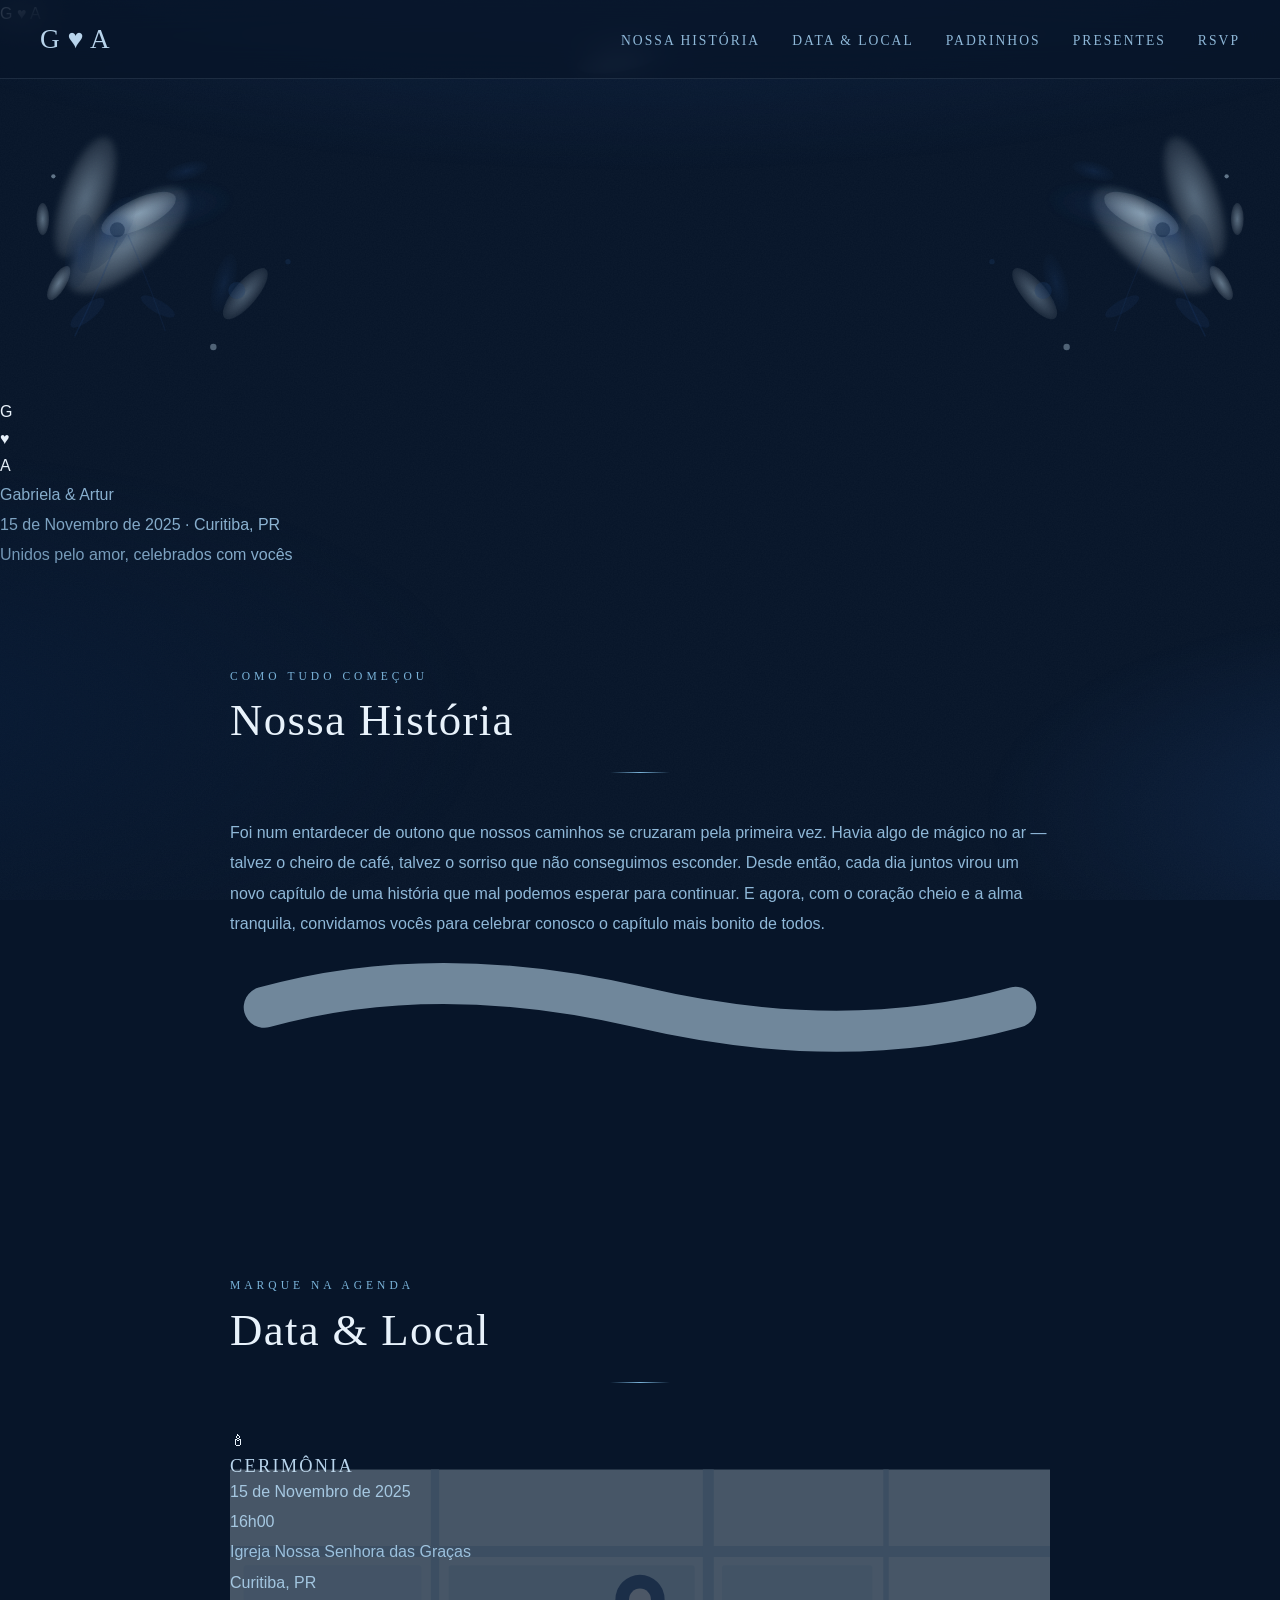
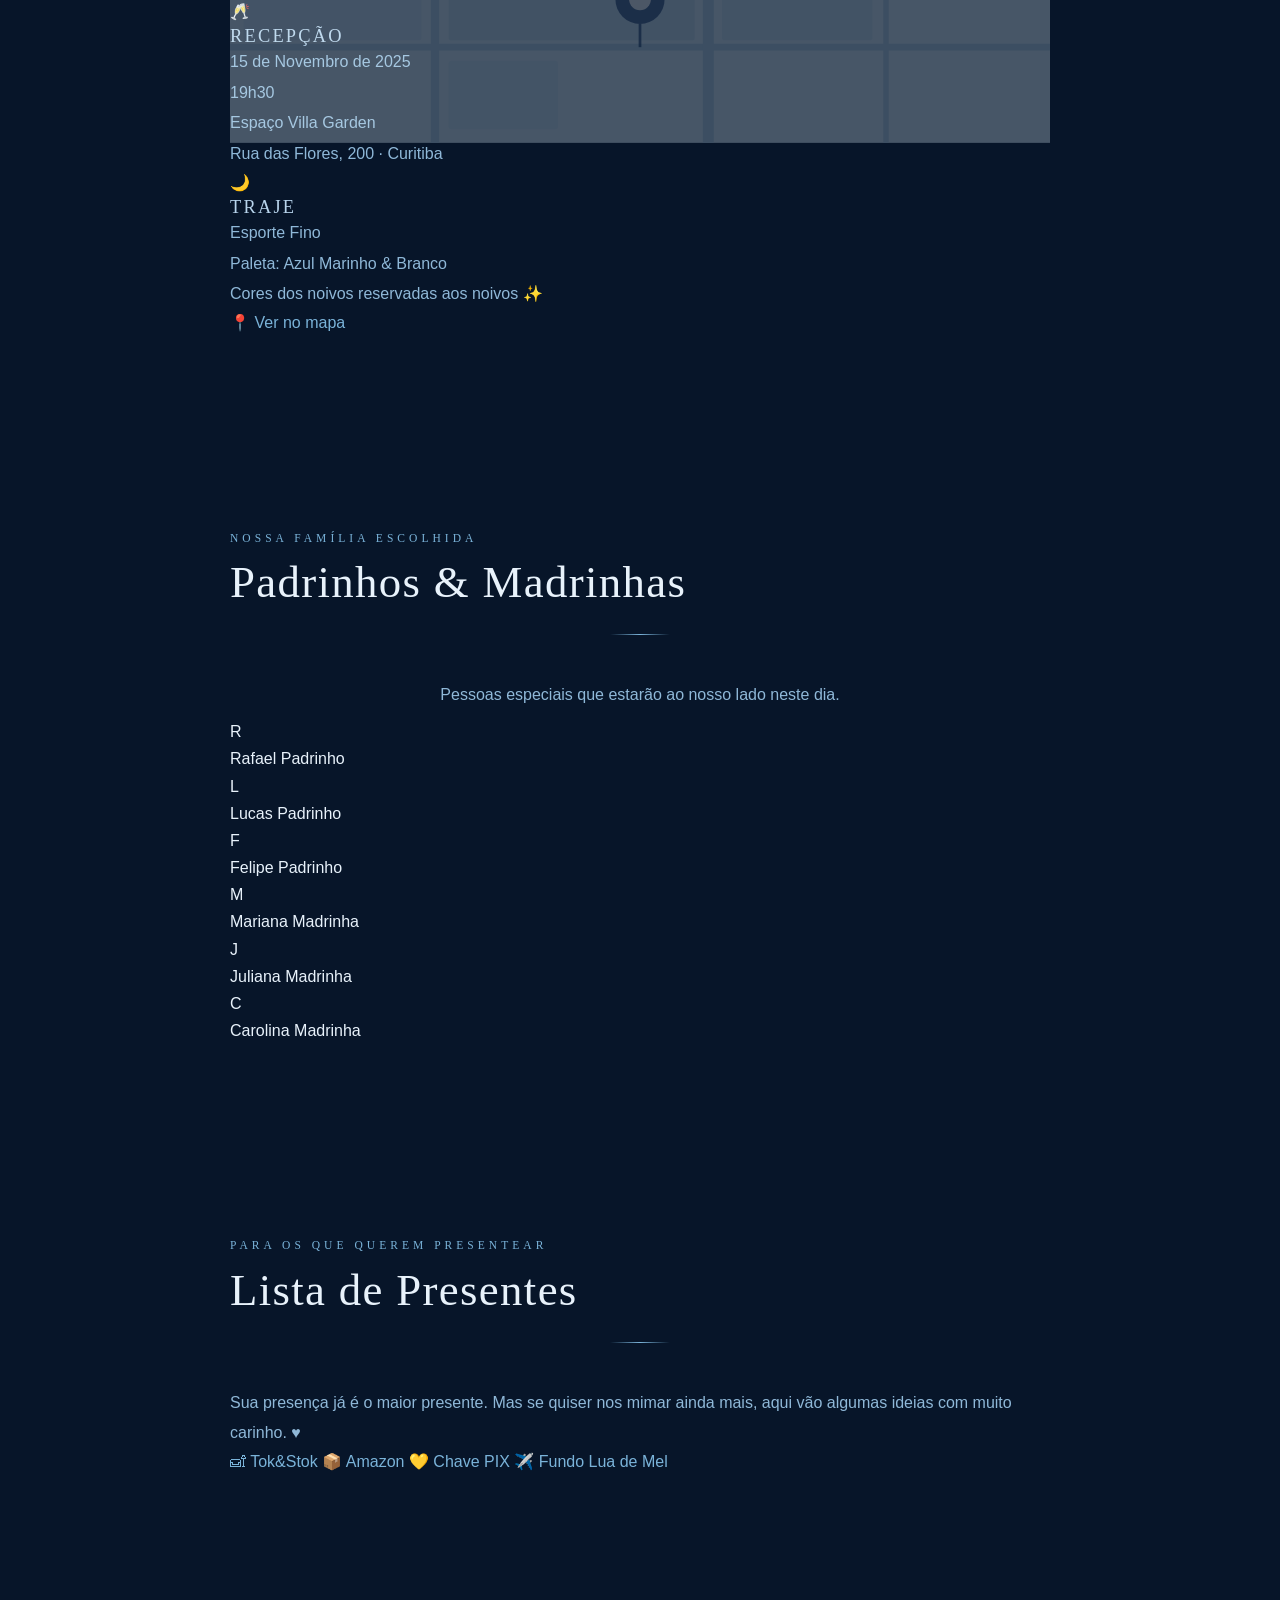
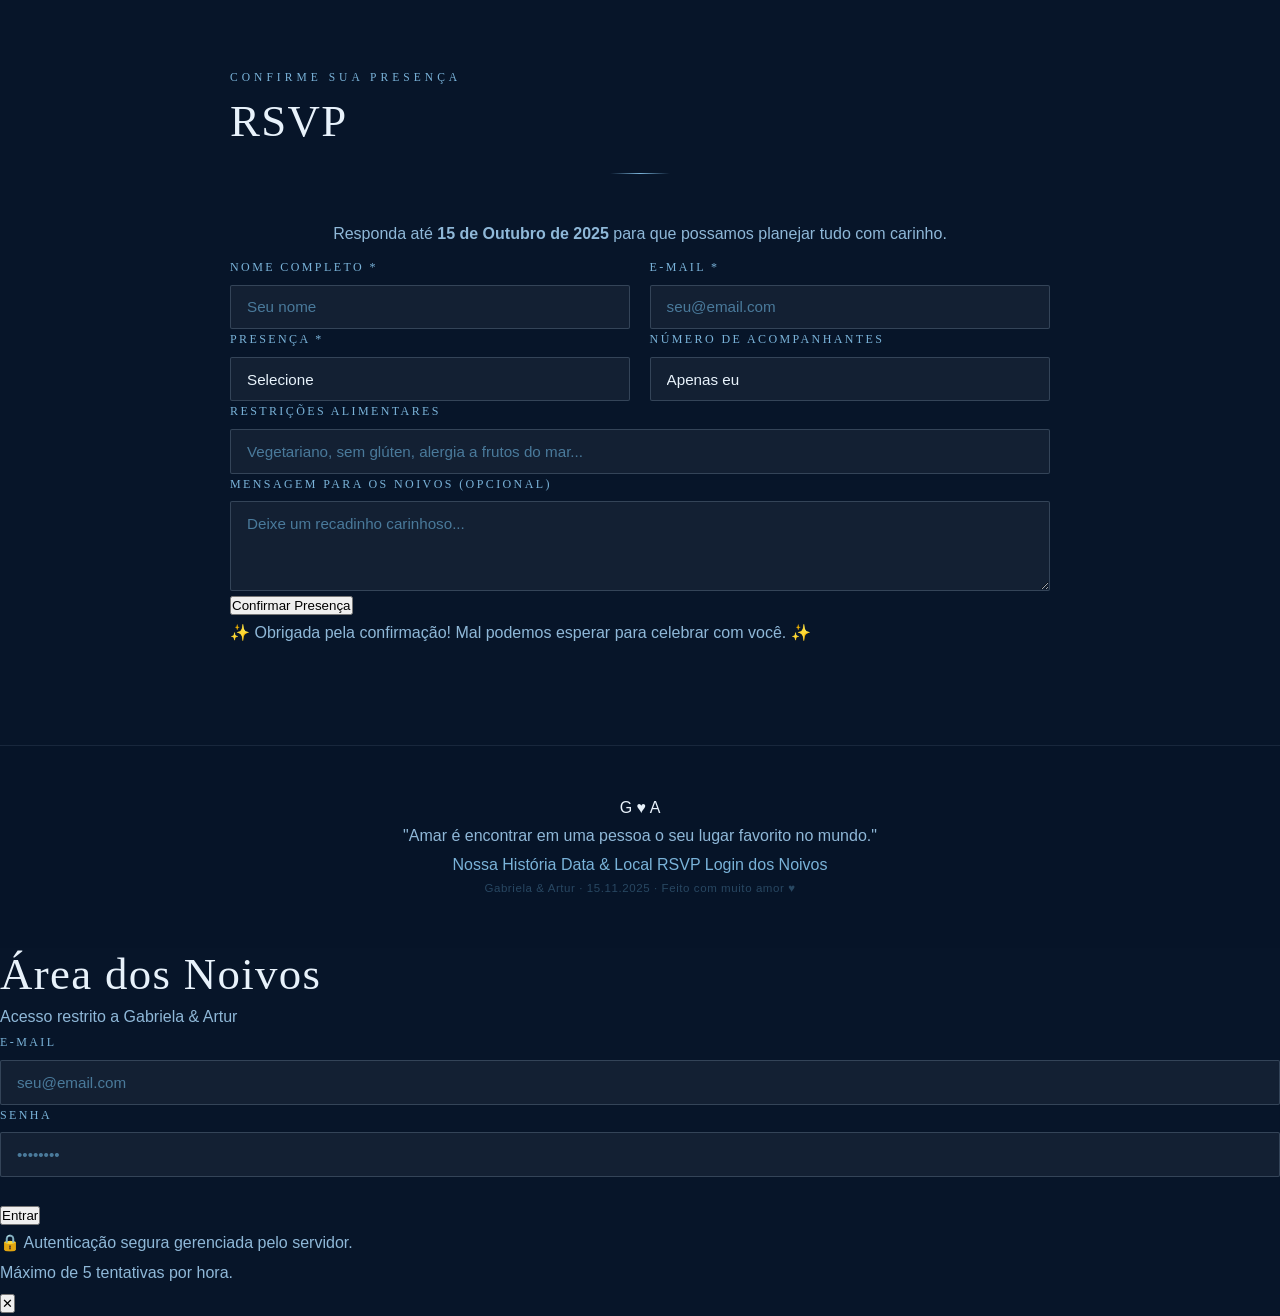
<file: index.html>
<!DOCTYPE html>
<html lang="pt-BR">
<head>
  <meta charset="UTF-8" />
  <meta name="viewport" content="width=device-width, initial-scale=1.0" />
  <meta name="description" content="Celebre conosco — Gabriela &amp; Artur | Casamento 2025" />
  <!-- SECURITY: CSP básico contra XSS -->
  <meta http-equiv="Content-Security-Policy"
        content="default-src 'self' https://fonts.googleapis.com https://fonts.gstatic.com; style-src 'self' 'unsafe-inline' https://fonts.googleapis.com; script-src 'self' 'unsafe-inline'; img-src 'self' data:;" />
  <title>G ♥ A — Nosso Casamento</title>
  <link rel="stylesheet" href="style.css" />
  <!-- Preconnect para Google Fonts -->
  <link rel="preconnect" href="https://fonts.googleapis.com" />
  <link rel="preconnect" href="https://fonts.gstatic.com" crossorigin />
</head>
<body>

  <!-- ══ PAGE LOADER ══ -->
  <div id="page-loader" aria-hidden="true">
    <div class="loader-monogram">G ♥ A</div>
    <div class="loader-line"></div>
  </div>

  <!-- ══ NAVIGATION ══ -->
  <nav id="main-nav" role="navigation" aria-label="Navegação principal">
    <a href="#hero" class="nav-logo" aria-label="Início">G ♥ A</a>

    <button class="nav-toggle" aria-expanded="false" aria-controls="nav-menu" aria-label="Abrir menu">
      <span></span><span></span><span></span>
    </button>

    <ul class="nav-links" id="nav-menu" role="list">
      <li><a href="#story">Nossa História</a></li>
      <li><a href="#date-venue">Data &amp; Local</a></li>
      <li><a href="#wedding-party">Padrinhos</a></li>
      <li><a href="#gifts">Presentes</a></li>
      <li><a href="#rsvp">RSVP</a></li>
    </ul>
  </nav>

  <!-- ══ HERO ══ -->
  <section id="hero" aria-label="Cabeçalho do casamento">

    <!-- Watercolor background wash -->
    <div class="hero-watercolor" aria-hidden="true"></div>

    <!-- Floral watercolor decoration (SVG inline) -->
    <div class="wc-flowers" aria-hidden="true">
      <svg viewBox="0 0 1200 340" preserveAspectRatio="xMidYMax meet" xmlns="http://www.w3.org/2000/svg">
        <defs>
          <filter id="blur-soft">
            <feGaussianBlur stdDeviation="3" />
          </filter>
          <radialGradient id="petal-grad-navy" cx="50%" cy="50%" r="50%">
            <stop offset="0%" stop-color="#1a3a6b" stop-opacity="0.85"/>
            <stop offset="100%" stop-color="#0d2545" stop-opacity="0.3"/>
          </radialGradient>
          <radialGradient id="petal-grad-sky" cx="50%" cy="50%" r="50%">
            <stop offset="0%" stop-color="#b8d4e8" stop-opacity="0.9"/>
            <stop offset="100%" stop-color="#dceef8" stop-opacity="0.2"/>
          </radialGradient>
        </defs>

        <!-- LEFT cluster -->
        <!-- Large back petals -->
        <ellipse cx="120" cy="200" rx="70" ry="28" fill="url(#petal-grad-sky)" transform="rotate(-40 120 200)" filter="url(#blur-soft)" opacity="0.6"/>
        <ellipse cx="80"  cy="160" rx="60" ry="22" fill="url(#petal-grad-sky)" transform="rotate(-70 80 160)"  filter="url(#blur-soft)" opacity="0.5"/>
        <ellipse cx="160" cy="170" rx="55" ry="20" fill="url(#petal-grad-navy)" transform="rotate(-10 160 170)" filter="url(#blur-soft)" opacity="0.35"/>
        <!-- Mid petals -->
        <ellipse cx="100" cy="195" rx="42" ry="16" fill="url(#petal-grad-navy)" transform="rotate(-55 100 195)" opacity="0.55"/>
        <ellipse cx="130" cy="175" rx="38" ry="14" fill="url(#petal-grad-sky)"  transform="rotate(-25 130 175)" opacity="0.65"/>
        <ellipse cx="75"  cy="210" rx="35" ry="13" fill="url(#petal-grad-navy)" transform="rotate(-80 75 210)"  opacity="0.45"/>
        <!-- Center -->
        <circle cx="110" cy="190" r="14" fill="#1a3a6b" opacity="0.25" filter="url(#blur-soft)"/>
        <circle cx="110" cy="190" r="7"  fill="#0d2545" opacity="0.5"/>
        <!-- Tiny buds -->
        <ellipse cx="55"  cy="240" rx="18" ry="7"  fill="url(#petal-grad-sky)"  transform="rotate(-60 55 240)"  opacity="0.55"/>
        <ellipse cx="175" cy="135" rx="20" ry="8"  fill="url(#petal-grad-navy)" transform="rotate(-15 175 135)" opacity="0.4"/>
        <ellipse cx="40"  cy="180" rx="15" ry="6"  fill="url(#petal-grad-sky)"  transform="rotate(-90 40 180)"  opacity="0.5"/>
        <!-- Stems -->
        <path d="M 110 200 Q 90 250 70 290" stroke="#1a3a6b" stroke-width="1.5" fill="none" opacity="0.25"/>
        <path d="M 120 195 Q 140 240 155 285" stroke="#1a3a6b" stroke-width="1.2" fill="none" opacity="0.2"/>
        <!-- Leaves -->
        <ellipse cx="82"  cy="268" rx="20" ry="7"  fill="#1a3a6b" transform="rotate(-40 82 268)"  opacity="0.2"/>
        <ellipse cx="148" cy="262" rx="18" ry="6"  fill="#1a3a6b" transform="rotate(30 148 262)"   opacity="0.18"/>
        <!-- Second smaller flower -->
        <ellipse cx="230" cy="250" rx="30" ry="11" fill="url(#petal-grad-sky)"  transform="rotate(-50 230 250)" opacity="0.4"/>
        <ellipse cx="210" cy="240" rx="28" ry="10" fill="url(#petal-grad-navy)" transform="rotate(-75 210 240)" opacity="0.35"/>
        <circle  cx="222" cy="247" r="8"  fill="#1a3a6b" opacity="0.3"/>
        <!-- Dots -->
        <circle cx="200" cy="300" r="3" fill="#b8d4e8" opacity="0.4"/>
        <circle cx="50"  cy="140" r="2" fill="#b8d4e8" opacity="0.5"/>
        <circle cx="270" cy="220" r="2.5" fill="#1a3a6b" opacity="0.3"/>

        <!-- RIGHT cluster (mirrored ~x=1080) -->
        <ellipse cx="1080" cy="200" rx="70" ry="28" fill="url(#petal-grad-sky)"  transform="rotate(40 1080 200)"  filter="url(#blur-soft)" opacity="0.6"/>
        <ellipse cx="1120" cy="160" rx="60" ry="22" fill="url(#petal-grad-sky)"  transform="rotate(70 1120 160)"  filter="url(#blur-soft)" opacity="0.5"/>
        <ellipse cx="1040" cy="170" rx="55" ry="20" fill="url(#petal-grad-navy)" transform="rotate(10 1040 170)"  filter="url(#blur-soft)" opacity="0.35"/>
        <ellipse cx="1100" cy="195" rx="42" ry="16" fill="url(#petal-grad-navy)" transform="rotate(55 1100 195)" opacity="0.55"/>
        <ellipse cx="1070" cy="175" rx="38" ry="14" fill="url(#petal-grad-sky)"  transform="rotate(25 1070 175)" opacity="0.65"/>
        <ellipse cx="1125" cy="210" rx="35" ry="13" fill="url(#petal-grad-navy)" transform="rotate(80 1125 210)" opacity="0.45"/>
        <circle  cx="1090" cy="190" r="14" fill="#1a3a6b" opacity="0.25" filter="url(#blur-soft)"/>
        <circle  cx="1090" cy="190" r="7"  fill="#0d2545" opacity="0.5"/>
        <ellipse cx="1145" cy="240" rx="18" ry="7"  fill="url(#petal-grad-sky)"  transform="rotate(60 1145 240)"  opacity="0.55"/>
        <ellipse cx="1025" cy="135" rx="20" ry="8"  fill="url(#petal-grad-navy)" transform="rotate(15 1025 135)"  opacity="0.4"/>
        <ellipse cx="1160" cy="180" rx="15" ry="6"  fill="url(#petal-grad-sky)"  transform="rotate(90 1160 180)"  opacity="0.5"/>
        <path d="M 1090 200 Q 1110 250 1130 290" stroke="#1a3a6b" stroke-width="1.5" fill="none" opacity="0.25"/>
        <path d="M 1080 195 Q 1060 240 1045 285" stroke="#1a3a6b" stroke-width="1.2" fill="none" opacity="0.2"/>
        <ellipse cx="1118" cy="268" rx="20" ry="7"  fill="#1a3a6b" transform="rotate(40 1118 268)"  opacity="0.2"/>
        <ellipse cx="1052" cy="262" rx="18" ry="6"  fill="#1a3a6b" transform="rotate(-30 1052 262)" opacity="0.18"/>
        <ellipse cx="970"  cy="250" rx="30" ry="11" fill="url(#petal-grad-sky)"  transform="rotate(50 970 250)"  opacity="0.4"/>
        <ellipse cx="990"  cy="240" rx="28" ry="10" fill="url(#petal-grad-navy)" transform="rotate(75 990 240)"  opacity="0.35"/>
        <circle  cx="978"  cy="247" r="8"  fill="#1a3a6b" opacity="0.3"/>
        <circle  cx="1000" cy="300" r="3"  fill="#b8d4e8" opacity="0.4"/>
        <circle  cx="1150" cy="140" r="2"  fill="#b8d4e8" opacity="0.5"/>
        <circle  cx="930"  cy="220" r="2.5" fill="#1a3a6b" opacity="0.3"/>

        <!-- Top center small spray -->
        <ellipse cx="580" cy="30" rx="40" ry="12" fill="url(#petal-grad-sky)"   transform="rotate(-10 580 30)" opacity="0.4"/>
        <ellipse cx="620" cy="25" rx="35" ry="11" fill="url(#petal-grad-navy)"  transform="rotate(15 620 25)"  opacity="0.3"/>
        <circle  cx="598" cy="30" r="6"  fill="#1a3a6b" opacity="0.2"/>
      </svg>
    </div>

    <!-- MONOGRAM -->
    <div class="hero-monogram" role="img" aria-label="Monograma G e A com coração">
      <div class="monogram-wrap">
        <span class="mono-letter">G</span>
        <div class="mono-divider" aria-hidden="true">
          <div class="mono-divider-line"></div>
          <span class="mono-heart">♥</span>
          <div class="mono-divider-line"></div>
        </div>
        <span class="mono-letter">A</span>
      </div>
    </div>

    <p class="hero-names">Gabriela <span class="hero-ampersand">&amp;</span> Artur</p>
    <p class="hero-date">15 de Novembro de 2025 · Curitiba, PR</p>
    <p class="hero-tagline">Unidos pelo amor, celebrados com vocês</p>

    <div class="scroll-cue" aria-hidden="true"><span></span></div>
  </section>

  <!-- ══ NOSSA HISTÓRIA ══ -->
  <section id="story" class="section" aria-labelledby="story-title">
    <div class="section-inner reveal">
      <span class="section-label">Como tudo começou</span>
      <h2 id="story-title">Nossa História</h2>
      <div class="section-divider" aria-hidden="true"></div>
      <p class="story-text">
        Foi num entardecer de outono que nossos caminhos se cruzaram pela primeira vez.
        Havia algo de mágico no ar — talvez o cheiro de café, talvez o sorriso que não
        conseguimos esconder. Desde então, cada dia juntos virou um novo capítulo de uma
        história que mal podemos esperar para continuar. E agora, com o coração cheio e
        a alma tranquila, convidamos vocês para celebrar conosco o capítulo mais bonito de todos.
      </p>
      <!-- Watercolor brushstroke accent -->
      <svg class="story-wc-accent" viewBox="0 0 120 20" aria-hidden="true">
        <path d="M 5 10 Q 30 3 60 10 Q 90 17 115 10"
              stroke="#b8d4e8" stroke-width="6" fill="none"
              stroke-linecap="round" opacity="0.6"/>
      </svg>
    </div>
  </section>

  <!-- ══ DATA & LOCAL ══ -->
  <section id="date-venue" class="section" aria-labelledby="venue-title">
    <div class="section-inner reveal">
      <span class="section-label">Marque na agenda</span>
      <h2 id="venue-title">Data &amp; Local</h2>
      <div class="section-divider" aria-hidden="true"></div>

      <div class="event-cards">
        <div class="event-card">
          <span class="card-icon" aria-hidden="true">🕯</span>
          <h3>Cerimônia</h3>
          <p>15 de Novembro de 2025<br>16h00</p>
          <p>Igreja Nossa Senhora das Graças<br>Curitiba, PR</p>
        </div>
        <div class="event-card">
          <span class="card-icon" aria-hidden="true">🥂</span>
          <h3>Recepção</h3>
          <p>15 de Novembro de 2025<br>19h30</p>
          <p>Espaço Villa Garden<br>Rua das Flores, 200 · Curitiba</p>
        </div>
        <div class="event-card">
          <span class="card-icon" aria-hidden="true">🌙</span>
          <h3>Traje</h3>
          <p>Esporte Fino<br>Paleta: Azul Marinho &amp; Branco</p>
          <p>Cores dos noivos reservadas aos noivos ✨</p>
        </div>
      </div>

      <a href="https://maps.google.com" target="_blank" rel="noopener noreferrer"
         class="map-placeholder" aria-label="Ver localização no Google Maps">
        <!-- Simulated map SVG -->
        <svg viewBox="0 0 600 200" style="position:absolute;inset:0;width:100%;height:100%;opacity:0.3" aria-hidden="true">
          <rect width="600" height="200" fill="#dceef8"/>
          <!-- Grid roads -->
          <line x1="0" y1="60"  x2="600" y2="60"  stroke="#b8d4e8" stroke-width="8"/>
          <line x1="0" y1="130" x2="600" y2="130" stroke="#b8d4e8" stroke-width="5"/>
          <line x1="150" y1="0" x2="150" y2="200" stroke="#b8d4e8" stroke-width="6"/>
          <line x1="350" y1="0" x2="350" y2="200" stroke="#b8d4e8" stroke-width="8"/>
          <line x1="480" y1="0" x2="480" y2="200" stroke="#b8d4e8" stroke-width="4"/>
          <!-- Blocks -->
          <rect x="160" y="70" width="180" height="55" rx="2" fill="#b8d4e8" opacity="0.5"/>
          <rect x="360" y="70" width="110" height="55" rx="2" fill="#b8d4e8" opacity="0.4"/>
          <rect x="10"  y="70" width="130" height="55" rx="2" fill="#b8d4e8" opacity="0.35"/>
          <rect x="160" y="140" width="80"  height="50" rx="2" fill="#b8d4e8" opacity="0.3"/>
          <!-- Pin -->
          <circle cx="300" cy="95" r="18" fill="#1a3a6b" opacity="0.7"/>
          <circle cx="300" cy="95" r="8"  fill="white"  opacity="0.9"/>
          <line x1="300" y1="113" x2="300" y2="130" stroke="#1a3a6b" stroke-width="2" opacity="0.7"/>
        </svg>
        <span class="map-pin" aria-hidden="true">📍</span>
        <span>Ver no mapa</span>
      </a>
    </div>
  </section>

  <!-- ══ PADRINHOS & MADRINHAS ══ -->
  <section id="wedding-party" class="section" aria-labelledby="party-title">
    <div class="section-inner reveal">
      <span class="section-label">Nossa família escolhida</span>
      <h2 id="party-title">Padrinhos &amp; Madrinhas</h2>
      <div class="section-divider" aria-hidden="true"></div>
      <p style="text-align:center;margin-bottom:0.5rem">
        Pessoas especiais que estarão ao nosso lado neste dia.
      </p>

      <div class="party-grid">
        <!-- Padrinhos -->
        <div class="party-member">
          <div class="member-avatar" aria-hidden="true">R</div>
          <span class="member-name">Rafael</span>
          <span class="member-role">Padrinho</span>
        </div>
        <div class="party-member">
          <div class="member-avatar" aria-hidden="true">L</div>
          <span class="member-name">Lucas</span>
          <span class="member-role">Padrinho</span>
        </div>
        <div class="party-member">
          <div class="member-avatar" aria-hidden="true">F</div>
          <span class="member-name">Felipe</span>
          <span class="member-role">Padrinho</span>
        </div>
        <!-- Madrinhas -->
        <div class="party-member">
          <div class="member-avatar" aria-hidden="true">M</div>
          <span class="member-name">Mariana</span>
          <span class="member-role">Madrinha</span>
        </div>
        <div class="party-member">
          <div class="member-avatar" aria-hidden="true">J</div>
          <span class="member-name">Juliana</span>
          <span class="member-role">Madrinha</span>
        </div>
        <div class="party-member">
          <div class="member-avatar" aria-hidden="true">C</div>
          <span class="member-name">Carolina</span>
          <span class="member-role">Madrinha</span>
        </div>
      </div>
    </div>
  </section>

  <!-- ══ LISTA DE PRESENTES ══ -->
  <section id="gifts" class="section" aria-labelledby="gifts-title">
    <div class="section-inner reveal">
      <span class="section-label">Para os que querem presentear</span>
      <h2 id="gifts-title">Lista de Presentes</h2>
      <div class="section-divider" aria-hidden="true"></div>
      <p class="gift-note">
        Sua presença já é o maior presente. Mas se quiser nos mimar ainda mais,
        aqui vão algumas ideias com muito carinho. ♥
      </p>
      <div class="gift-links">
        <a href="#" class="gift-link" aria-label="Lista de presentes na Tok&amp;Stok">
          🛋 Tok&amp;Stok
        </a>
        <a href="#" class="gift-link" aria-label="Lista de presentes na Amazon">
          📦 Amazon
        </a>
        <a href="#" class="gift-link" aria-label="Transferência via PIX">
          💛 Chave PIX
        </a>
        <a href="#" class="gift-link" aria-label="Fundo para lua de mel">
          ✈️ Fundo Lua de Mel
        </a>
      </div>
    </div>
  </section>

  <!-- ══ RSVP ══ -->
  <section id="rsvp" class="section" aria-labelledby="rsvp-title">
    <div class="section-inner reveal">
      <span class="section-label">Confirme sua presença</span>
      <h2 id="rsvp-title">RSVP</h2>
      <div class="section-divider" aria-hidden="true"></div>
      <p style="text-align:center;margin-bottom:0.5rem">
        Responda até <strong>15 de Outubro de 2025</strong> para que possamos
        planejar tudo com carinho.
      </p>

      <!-- NOTE: In production, this form should POST to a server endpoint with
           CSRF token, server-side validation and sanitization to prevent injection.
           Never trust client-side validation alone. -->
      <form class="rsvp-form" id="rsvp-form" novalidate aria-label="Formulário de confirmação de presença">
        <!-- Hidden CSRF placeholder (to be implemented server-side) -->
        <input type="hidden" name="_csrf" id="csrf-token" value="" />

        <div class="form-row">
          <div class="form-group">
            <label for="guest-name">Nome completo *</label>
            <input type="text" id="guest-name" name="guest_name"
                   required minlength="2" maxlength="80"
                   autocomplete="name"
                   placeholder="Seu nome"
                   pattern="[A-Za-zÀ-ÿ\s\-]{2,80}" />
          </div>
          <div class="form-group">
            <label for="guest-email">E-mail *</label>
            <input type="email" id="guest-email" name="guest_email"
                   required maxlength="120"
                   autocomplete="email"
                   placeholder="seu@email.com" />
          </div>
        </div>

        <div class="form-row">
          <div class="form-group">
            <label for="attendance">Presença *</label>
            <select id="attendance" name="attendance" required>
              <option value="" disabled selected>Selecione</option>
              <option value="yes">✓ Sim, estarei lá!</option>
              <option value="no">✗ Infelizmente não poderei</option>
            </select>
          </div>
          <div class="form-group">
            <label for="guests-count">Número de acompanhantes</label>
            <select id="guests-count" name="guests_count">
              <option value="0">Apenas eu</option>
              <option value="1">+ 1 acompanhante</option>
              <option value="2">+ 2 acompanhantes</option>
              <option value="3">+ 3 acompanhantes</option>
            </select>
          </div>
        </div>

        <div class="form-group">
          <label for="dietary">Restrições alimentares</label>
          <input type="text" id="dietary" name="dietary"
                 maxlength="200"
                 placeholder="Vegetariano, sem glúten, alergia a frutos do mar..." />
        </div>

        <div class="form-group">
          <label for="message">Mensagem para os noivos (opcional)</label>
          <textarea id="message" name="message"
                    maxlength="500"
                    placeholder="Deixe um recadinho carinhoso..."></textarea>
        </div>

        <button type="submit" class="btn-rsvp">
          Confirmar Presença
        </button>
      </form>

      <div class="rsvp-confirmation" id="rsvp-confirmation" role="alert" aria-live="polite">
        <p>✨ Obrigada pela confirmação! Mal podemos esperar para celebrar com você. ✨</p>
      </div>
    </div>
  </section>

  <!-- ══ FOOTER ══ -->
  <footer role="contentinfo">
    <span class="footer-monogram">G ♥ A</span>
    <p class="footer-message">
      "Amar é encontrar em uma pessoa o seu lugar favorito no mundo."
    </p>
    <nav class="footer-links" aria-label="Links do rodapé">
      <a href="#story">Nossa História</a>
      <a href="#date-venue">Data &amp; Local</a>
      <a href="#rsvp">RSVP</a>
      <!-- Admin login — protected area for the couple only -->
      <a href="#" id="admin-login-link" aria-label="Acesso restrito dos noivos">
        Login dos Noivos
      </a>
    </nav>
    <p class="footer-copy">
      Gabriela &amp; Artur · 15.11.2025 · Feito com muito amor ♥
    </p>
  </footer>

  <!-- ══ ADMIN LOGIN MODAL ══ -->
  <!-- NOTE: Authentication logic must be implemented server-side.
       This modal is a UI placeholder only. Production should use
       secure session management, bcrypt hashing, and rate limiting. -->
  <div id="admin-modal" role="dialog" aria-modal="true" aria-labelledby="modal-title" aria-hidden="true">
    <div class="modal-box">
      <h2 id="modal-title">Área dos Noivos</h2>
      <p>Acesso restrito a Gabriela &amp; Artur</p>
      <div class="form-group">
        <label for="admin-email">E-mail</label>
        <input type="email" id="admin-email" name="admin_email"
               autocomplete="username"
               placeholder="seu@email.com" />
      </div>
      <div class="form-group" style="margin-bottom:1.5rem">
        <label for="admin-password">Senha</label>
        <input type="password" id="admin-password" name="admin_password"
               autocomplete="current-password"
               placeholder="••••••••" />
      </div>
      <button class="btn-login" id="btn-admin-login">Entrar</button>
      <p class="modal-notice">
        🔒 Autenticação segura gerenciada pelo servidor.<br>
        Máximo de 5 tentativas por hora.
      </p>
      <button class="modal-close" id="modal-close-btn" aria-label="Fechar modal">✕</button>
    </div>
  </div>

  <!-- ══ SCRIPTS ══ -->
  <script>
    'use strict';

    /* ── Page Loader ── */
    window.addEventListener('load', () => {
      setTimeout(() => {
        const loader = document.getElementById('page-loader');
        loader.classList.add('hidden');
        loader.addEventListener('transitionend', () => loader.remove(), { once: true });
      }, 900);
    });

    /* ── Nav scroll shadow ── */
    const nav = document.getElementById('main-nav');
    window.addEventListener('scroll', () => {
      nav.classList.toggle('scrolled', window.scrollY > 40);
    }, { passive: true });

    /* ── Mobile nav toggle ── */
    const toggle = document.querySelector('.nav-toggle');
    const menu   = document.getElementById('nav-menu');
    toggle.addEventListener('click', () => {
      const expanded = toggle.getAttribute('aria-expanded') === 'true';
      toggle.setAttribute('aria-expanded', String(!expanded));
      menu.classList.toggle('open');
    });
    // Close on nav link click
    menu.querySelectorAll('a').forEach(a => {
      a.addEventListener('click', () => {
        menu.classList.remove('open');
        toggle.setAttribute('aria-expanded', 'false');
      });
    });

    /* ── Intersection Observer for scroll reveals ── */
    const revealObserver = new IntersectionObserver((entries) => {
      entries.forEach(entry => {
        if (entry.isIntersecting) {
          entry.target.classList.add('visible');
          revealObserver.unobserve(entry.target);
        }
      });
    }, { threshold: 0.12 });

    document.querySelectorAll('.reveal').forEach(el => revealObserver.observe(el));

    /* ── RSVP Form — client-side validation ──
       Server must re-validate & sanitize all inputs to prevent injection. */
    const rsvpForm = document.getElementById('rsvp-form');
    const rsvpConf = document.getElementById('rsvp-confirmation');

    rsvpForm.addEventListener('submit', (e) => {
      e.preventDefault();
      if (!rsvpForm.checkValidity()) {
        rsvpForm.reportValidity();
        return;
      }

      // Sanitize input values (strip HTML tags, trim whitespace)
      rsvpForm.querySelectorAll('input[type="text"], textarea').forEach(field => {
        field.value = field.value
          .replace(/</g, '&lt;')
          .replace(/>/g, '&gt;')
          .trim();
      });

      // In production: POST sanitized FormData to /api/rsvp with CSRF token
      // fetch('/api/rsvp', { method: 'POST', body: new FormData(rsvpForm) })

      rsvpForm.style.display = 'none';
      rsvpConf.classList.add('visible');
      rsvpConf.focus();
    });

    /* ── Admin Modal ── */
    const adminModal    = document.getElementById('admin-modal');
    const adminLink     = document.getElementById('admin-login-link');
    const modalCloseBtn = document.getElementById('modal-close-btn');
    const btnAdminLogin = document.getElementById('btn-admin-login');

    function openModal() {
      adminModal.classList.add('open');
      adminModal.setAttribute('aria-hidden', 'false');
      document.getElementById('admin-email').focus();
      document.body.style.overflow = 'hidden';
    }
    function closeModal() {
      adminModal.classList.remove('open');
      adminModal.setAttribute('aria-hidden', 'true');
      document.body.style.overflow = '';
      adminLink.focus();
    }

    adminLink.addEventListener('click', (e) => { e.preventDefault(); openModal(); });
    modalCloseBtn.addEventListener('click', closeModal);
    adminModal.addEventListener('click', (e) => { if (e.target === adminModal) closeModal(); });

    // Keyboard trap inside modal
    adminModal.addEventListener('keydown', (e) => {
      if (e.key === 'Escape') closeModal();
    });

    btnAdminLogin.addEventListener('click', () => {
      // In production: POST credentials to /api/auth with CSRF token
      // Never log passwords; use HTTPS only; implement rate limiting server-side
      const email = document.getElementById('admin-email').value.trim();
      if (!email) {
        document.getElementById('admin-email').focus();
        return;
      }
      // Placeholder response
      alert('⚠️ Autenticação server-side ainda não configurada.\nIntegre com seu backend seguro.');
    });
  </script>
</body>
</html>
</file>
<file: style.css>
/* ============================================================
   G ♥ A — Base Styles
   Paleta: Azul profundo · Aquarela · Elegante
   ============================================================ */

@import url('https://fonts.googleapis.com/css2?family=Cormorant+Garamond:ital,wght@0,300;0,400;0,600;1,300;1,400&family=Great+Vibes&family=Lato:wght@300;400;700&display=swap');

/* ── Tokens ── */
:root {
  --navy:       #0a1f3d;
  --royal:      #1a3a6b;
  --mid:        #2a5298;
  --sky:        #4a90d9;
  --mist:       #7ab3d9;
  --pale:       #b8d4ec;
  --frost:      #d6eaf8;
  --deep-bg:    #071529;
  --card-bg:    rgba(255,255,255,0.06);
  --card-border:rgba(184,212,236,0.18);
  --text-main:  #e8f2fb;
  --text-soft:  #8fb8d8;
  --text-muted: #4a7a9b;
  --white:      #ffffff;

  --font-display: 'Great Vibes', cursive;
  --font-serif:   'Cormorant Garamond', serif;
  --font-body:    'Lato', sans-serif;

  --radius: 2px;
  --shadow: 0 8px 40px rgba(0,0,0,0.35);
  --shadow-sm: 0 2px 16px rgba(0,0,0,0.25);
  --transition: 0.3s cubic-bezier(0.4,0,0.2,1);
}

/* ── Reset ── */
*, *::before, *::after { box-sizing: border-box; margin: 0; padding: 0; }
html { scroll-behavior: smooth; font-size: 16px; }

body {
  font-family: var(--font-body);
  background: var(--deep-bg);
  color: var(--text-main);
  line-height: 1.7;
  overflow-x: hidden;
  min-height: 100vh;
}

/* Textura de fundo — noise sutil */
body::before {
  content: '';
  position: fixed;
  inset: 0;
  background-image: url("data:image/svg+xml,%3Csvg xmlns='http://www.w3.org/2000/svg' width='300' height='300'%3E%3Cfilter id='n'%3E%3CfeTurbulence type='fractalNoise' baseFrequency='0.75' numOctaves='4' stitchTiles='stitch'/%3E%3CfeColorMatrix type='saturate' values='0'/%3E%3C/filter%3E%3Crect width='300' height='300' filter='url(%23n)' opacity='0.035'/%3E%3C/svg%3E");
  pointer-events: none;
  z-index: 0;
}

/* Gradiente atmosférico de fundo */
body::after {
  content: '';
  position: fixed;
  inset: 0;
  background:
    radial-gradient(ellipse 120% 60% at 50% -20%, rgba(26,58,107,0.55) 0%, transparent 65%),
    radial-gradient(ellipse 80% 50% at -10% 80%,  rgba(10,31,61,0.6)   0%, transparent 60%),
    radial-gradient(ellipse 60% 40% at 110% 90%,  rgba(26,58,107,0.4)  0%, transparent 55%);
  pointer-events: none;
  z-index: 0;
}

/* ── Typography ── */
h1, h2, h3, h4 {
  font-family: var(--font-serif);
  font-weight: 300;
  color: var(--text-main);
  line-height: 1.2;
}
h2 { font-size: clamp(1.9rem, 4vw, 2.8rem); letter-spacing: 0.03em; }
h3 { font-size: 1.15rem; font-weight: 400; letter-spacing: 0.12em; text-transform: uppercase; color: var(--pale); }
p  { color: var(--text-soft); line-height: 1.9; }
a  { color: var(--mist); text-decoration: none; transition: color var(--transition); }
a:hover { color: var(--pale); }

/* ── Navigation ── */
#main-nav {
  position: fixed;
  top: 0; left: 0; right: 0;
  z-index: 100;
  padding: 1rem 2.5rem;
  display: flex;
  align-items: center;
  justify-content: space-between;
  background: rgba(7,21,41,0.75);
  backdrop-filter: blur(16px);
  border-bottom: 1px solid rgba(184,212,236,0.12);
  transition: box-shadow var(--transition);
}
#main-nav.scrolled { box-shadow: 0 4px 30px rgba(0,0,0,0.4); }

.nav-logo {
  font-family: var(--font-display);
  font-size: 1.7rem;
  color: var(--pale);
  letter-spacing: 0.02em;
}
.nav-links { display: flex; gap: 2rem; list-style: none; }
.nav-links a {
  font-family: var(--font-serif);
  font-size: 0.85rem;
  letter-spacing: 0.15em;
  text-transform: uppercase;
  color: var(--text-soft);
  position: relative;
  padding-bottom: 3px;
  transition: color var(--transition);
}
/* Pincelada aquarela no hover */
.nav-links a::after {
  content: '';
  position: absolute;
  bottom: -2px; left: -4px; right: -4px;
  height: 7px;
  background: url("data:image/svg+xml,%3Csvg xmlns='http://www.w3.org/2000/svg' viewBox='0 0 100 10'%3E%3Cpath d='M2 7 Q20 1 45 6 Q65 11 85 5 Q95 2 98 7' stroke='%234a90d9' stroke-width='5' fill='none' stroke-linecap='round' opacity='0.55'/%3E%3C/svg%3E") center / 100% 100% no-repeat;
  opacity: 0;
  transform: scaleX(0.5);
  transition: opacity 0.3s, transform 0.3s;
}
.nav-links a:hover { color: var(--pale); }
.nav-links a:hover::after { opacity: 1; transform: scaleX(1); }

.nav-toggle { display: none; background: none; border: none; cursor: pointer; flex-direction: column; gap: 5px; padding: 4px; }
.nav-toggle span { display: block; width: 22px; height: 1.5px; background: var(--pale); transition: all 0.3s; }

/* ── Section base ── */
.section {
  padding: 6rem 1.5rem;
  position: relative;
  z-index: 1;
}
.section-inner { max-width: 820px; margin: 0 auto; }
.section-label {
  font-family: var(--font-serif);
  font-size: 0.72rem;
  letter-spacing: 0.35em;
  text-transform: uppercase;
  color: var(--mist);
  display: block;
  margin-bottom: 0.5rem;
}
.section-divider {
  width: 60px; height: 1px;
  background: linear-gradient(to right, transparent, var(--mist), transparent);
  margin: 1.5rem auto 2.8rem;
}

/* ── Cards ── */
.card {
  background: var(--card-bg);
  border: 1px solid var(--card-border);
  backdrop-filter: blur(8px);
  border-radius: var(--radius);
  padding: 2rem 1.8rem;
  box-shadow: var(--shadow-sm);
  transition: border-color var(--transition), box-shadow var(--transition);
}
.card:hover {
  border-color: rgba(74,144,217,0.35);
  box-shadow: 0 8px 40px rgba(26,58,107,0.25);
}

/* ── Buttons ── */
.btn {
  display: inline-flex;
  align-items: center;
  gap: 0.5rem;
  font-family: var(--font-serif);
  font-size: 0.9rem;
  letter-spacing: 0.2em;
  text-transform: uppercase;
  padding: 0.85rem 2rem;
  border: 1px solid var(--mist);
  color: var(--pale);
  background: transparent;
  cursor: pointer;
  transition: all var(--transition);
  border-radius: var(--radius);
}
.btn:hover {
  background: var(--royal);
  border-color: var(--royal);
  color: var(--white);
  box-shadow: 0 4px 20px rgba(26,58,107,0.5);
  transform: translateY(-1px);
}
.btn-primary {
  background: var(--royal);
  border-color: var(--royal);
  color: var(--white);
}
.btn-primary:hover {
  background: var(--mid);
  border-color: var(--mid);
  box-shadow: 0 4px 24px rgba(42,82,152,0.55);
}

/* ── Form elements ── */
.form-group { display: flex; flex-direction: column; gap: 0.45rem; }
.form-group label {
  font-family: var(--font-serif);
  font-size: 0.75rem;
  letter-spacing: 0.2em;
  text-transform: uppercase;
  color: var(--mist);
}
.form-group input,
.form-group select,
.form-group textarea {
  width: 100%;
  padding: 0.8rem 1rem;
  background: rgba(255,255,255,0.05);
  border: 1px solid rgba(184,212,236,0.2);
  border-radius: var(--radius);
  font-family: var(--font-body);
  font-size: 0.95rem;
  color: var(--text-main);
  outline: none;
  transition: border-color var(--transition), box-shadow var(--transition);
  -webkit-appearance: none;
}
.form-group input::placeholder,
.form-group textarea::placeholder { color: var(--text-muted); }
.form-group input:focus,
.form-group select:focus,
.form-group textarea:focus {
  border-color: var(--sky);
  box-shadow: 0 0 0 3px rgba(74,144,217,0.15);
  background: rgba(255,255,255,0.08);
}
.form-group select option { background: var(--navy); color: var(--text-main); }
.form-group textarea { resize: vertical; min-height: 90px; }
.form-row { display: grid; grid-template-columns: 1fr 1fr; gap: 1.2rem; }

/* ── Reveal animation ── */
.reveal {
  opacity: 0;
  transform: translateY(30px);
  transition: opacity 0.85s ease, transform 0.85s ease;
}
.reveal.visible { opacity: 1; transform: translateY(0); }
.reveal-delay-1 { transition-delay: 0.1s; }
.reveal-delay-2 { transition-delay: 0.2s; }
.reveal-delay-3 { transition-delay: 0.3s; }

/* ── Watercolor flower SVG helper ── */
.wc-flowers-top {
  position: absolute;
  top: 0; left: 0; right: 0;
  height: 280px;
  pointer-events: none;
  overflow: visible;
}

/* ── Footer ── */
footer {
  position: relative;
  z-index: 1;
  background: rgba(7,21,41,0.8);
  border-top: 1px solid rgba(184,212,236,0.1);
  text-align: center;
  padding: 3rem 2rem;
}
.footer-mono {
  font-family: var(--font-display);
  font-size: 2.4rem;
  color: var(--pale);
  display: block;
  margin-bottom: 0.6rem;
}
.footer-msg {
  font-family: var(--font-serif);
  font-style: italic;
  color: var(--text-muted);
  font-size: 0.95rem;
  margin-bottom: 1.5rem;
}
.footer-nav { display: flex; justify-content: center; gap: 2rem; flex-wrap: wrap; margin-bottom: 2rem; }
.footer-nav a {
  font-size: 0.75rem;
  letter-spacing: 0.15em;
  text-transform: uppercase;
  color: var(--text-muted);
}
.footer-nav a:hover { color: var(--pale); }
.footer-copy { font-size: 0.72rem; color: var(--text-muted); opacity: 0.5; letter-spacing: 0.05em; }

/* ── Notification toast ── */
.toast {
  position: fixed;
  bottom: 2rem; right: 2rem;
  padding: 1rem 1.5rem;
  background: var(--royal);
  border: 1px solid var(--mist);
  border-radius: var(--radius);
  color: var(--white);
  font-family: var(--font-serif);
  font-size: 0.95rem;
  box-shadow: var(--shadow);
  z-index: 999;
  transform: translateY(20px);
  opacity: 0;
  transition: all 0.4s ease;
  max-width: 320px;
}
.toast.show { opacity: 1; transform: translateY(0); }

/* ── Responsive ── */
@media (max-width: 700px) {
  .nav-links {
    display: none;
    flex-direction: column;
    position: absolute;
    top: 100%; left: 0; right: 0;
    background: rgba(7,21,41,0.97);
    backdrop-filter: blur(20px);
    padding: 1.5rem 2rem;
    border-bottom: 1px solid rgba(184,212,236,0.12);
    gap: 1.2rem;
  }
  .nav-links.open { display: flex; }
  .nav-toggle { display: flex; }
  .form-row { grid-template-columns: 1fr; }
  .section { padding: 4rem 1.2rem; }
  #main-nav { padding: 1rem 1.5rem; }
}
@media (prefers-reduced-motion: reduce) {
  *, *::before, *::after { animation-duration: 0.01ms !important; transition-duration: 0.01ms !important; }
}
</file>
